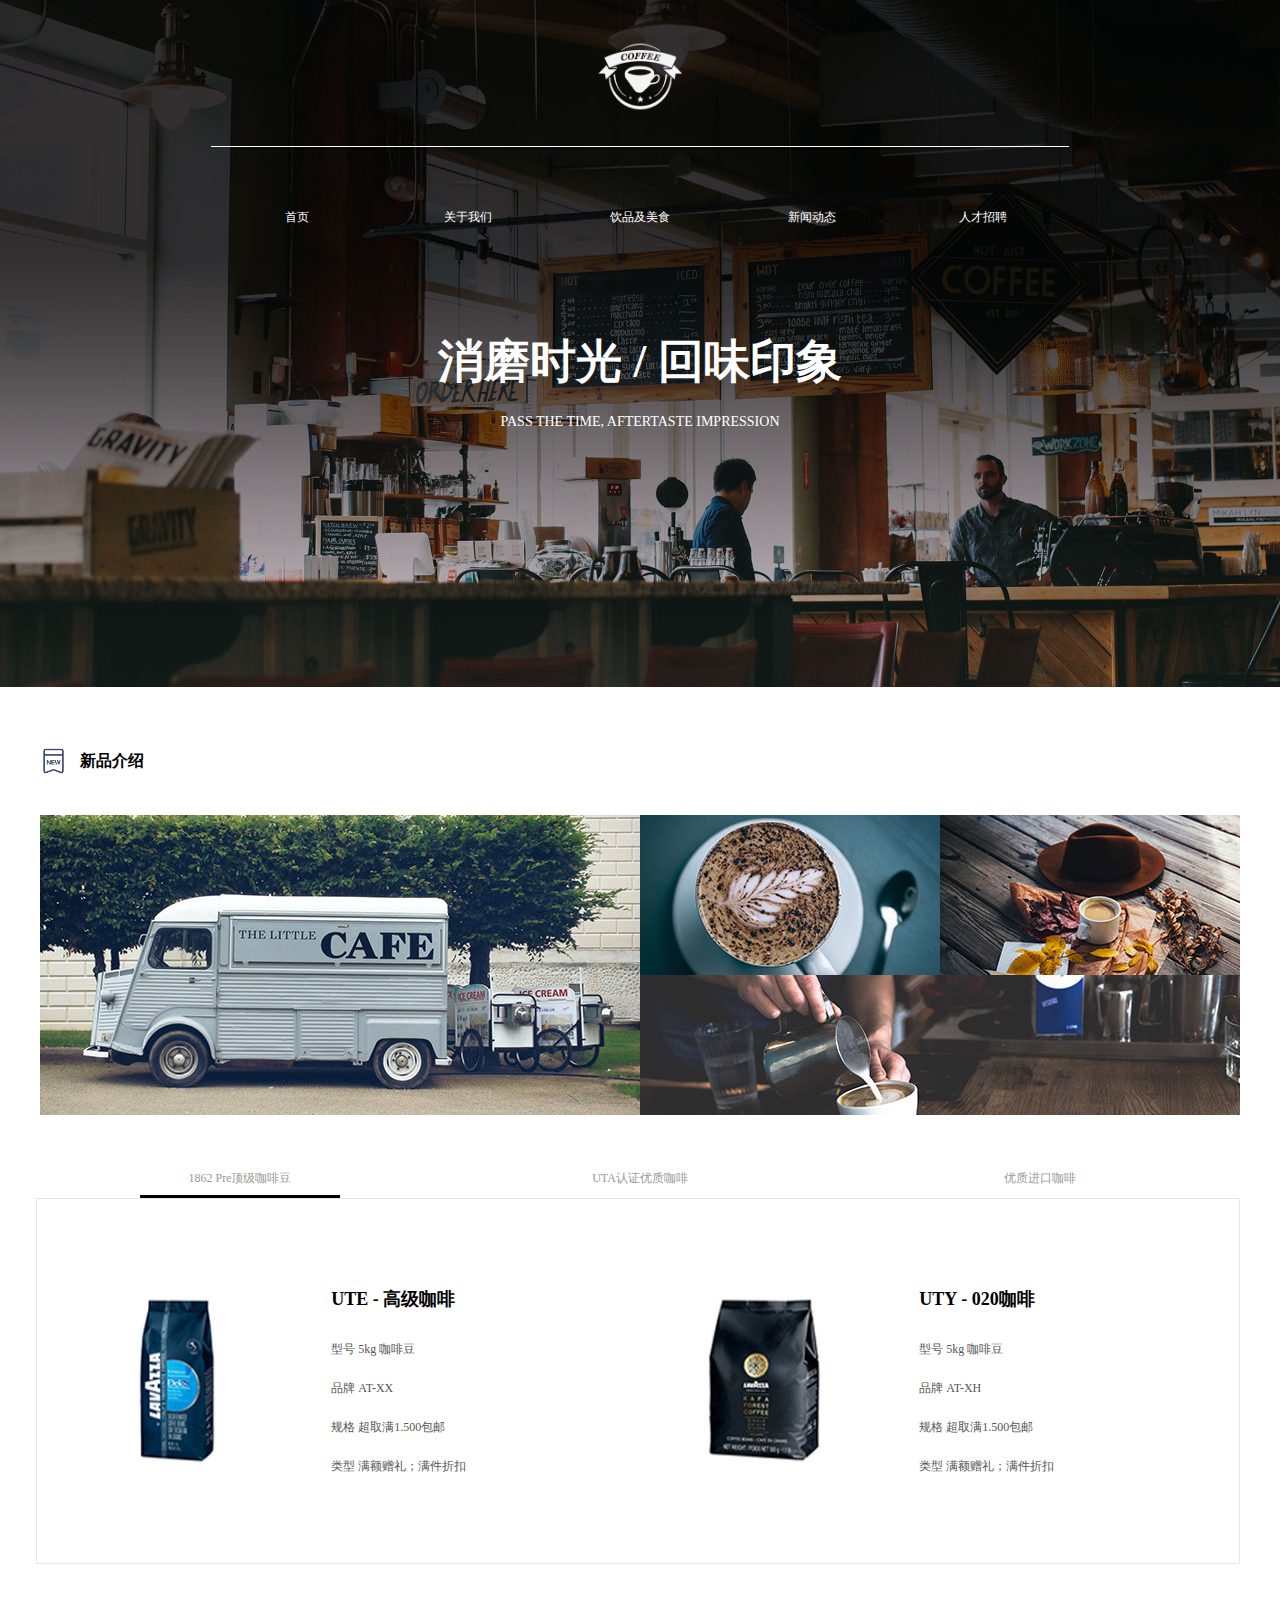
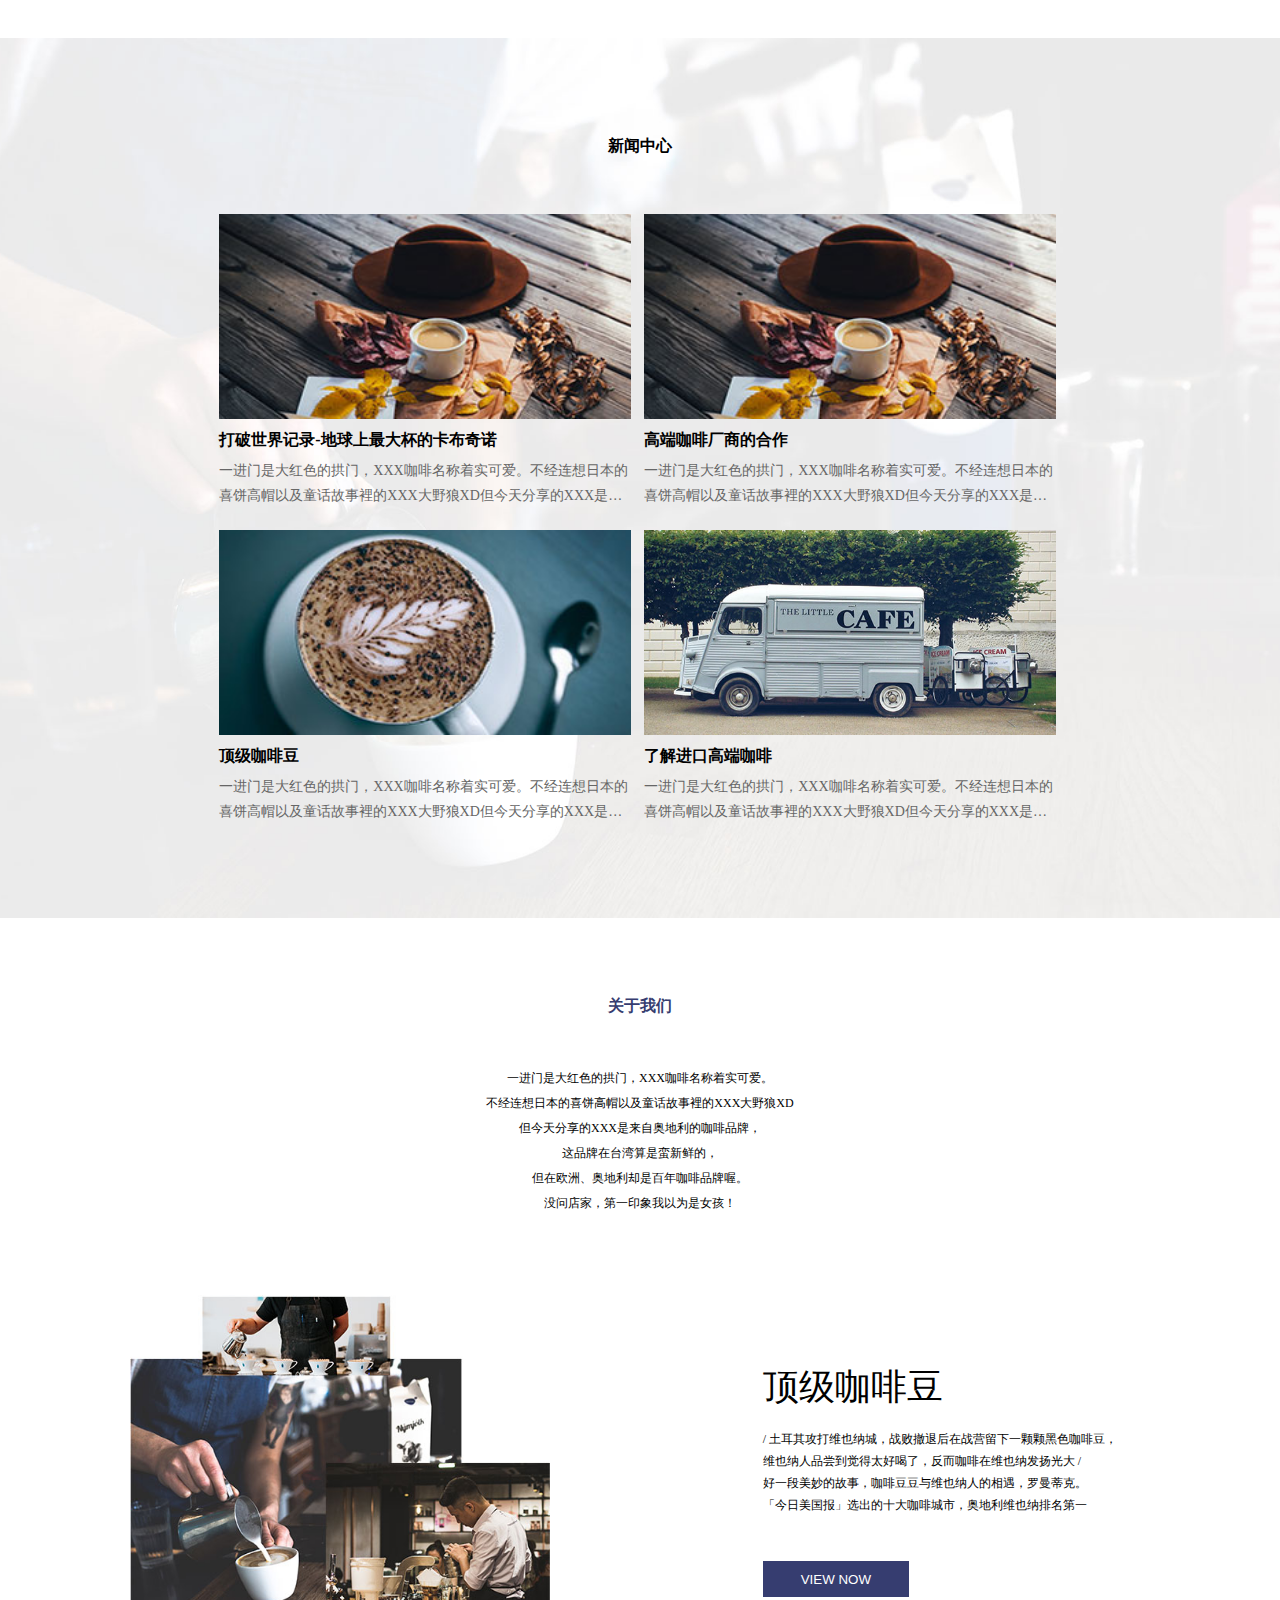
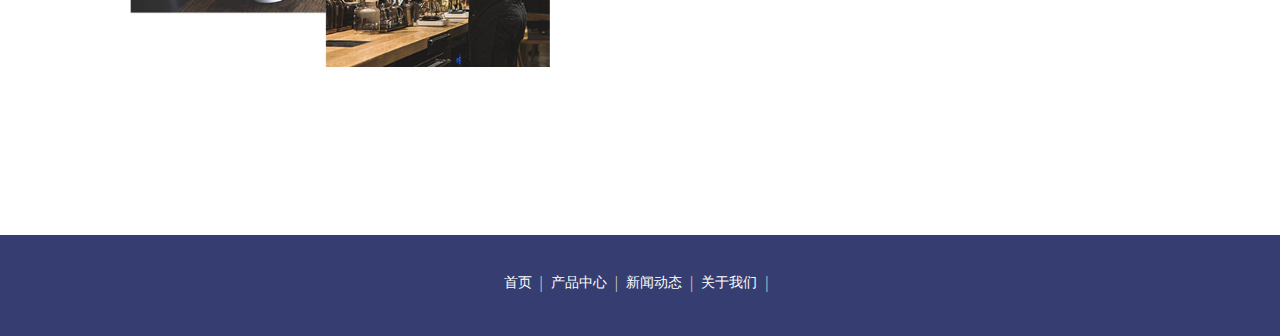
<file: demo.html>
<!DOCTYPE html>
<html lang="en">
<head>
    <meta charset="UTF-8">
    <meta name="viewport" content="width=device-width, initial-scale=1.0">
    <meta http-equiv="X-UA-Compatible" content="ie=edge">
    <link rel="stylesheet" href="./css/index.css">
    <link rel="stylesheet" href="./css/reset.css">
    <link rel="icon" href="./images/coffee.png" type="image/x-icon">
    <link rel="stylesheet" href="http://at.alicdn.com/t/font_843344_f24ece6k3d9.css">
    <title>首页</title>
</head>
<body>
    <!-- 背景照片 -->
    <div class="bg">
        <div class="container">
            <div class="bg-logo"><img class="moveLeft" src="./images/logo.png"></div>
            <div class="nav">
                <ul id="nav">
                    <li>
                        <a href="http://1551345930000011.qz.h5dou.com/index.html">首页</a>
                    </li>
                    <li>
                        <a href="http://1551345930000011.qz.h5dou.com/page1.html">关于我们</a>
                    </li>
                    <li>
                        <a href="http://1551345930000011.qz.h5dou.com/page2.html">饮品及美食</a>
                    </li>
                    <li>
                        <a href="http://1551345930000011.qz.h5dou.com/page3.html">新闻动态</a>
                    </li>
                    <li>
                        <a href="http://1551345930000011.qz.h5dou.com/page4.html">人才招聘</a>
                    </li>
                </ul>
            </div>
            <div class="bg-title moveLeft">
                <h1>消磨时光 / 回味印象</h1>
                <p>PASS THE TIME, AFTERTASTE IMPRESSION</p>
            </div>
        </div>
    </div>

    <!-- 新品介绍 -->
    <div class="newcoffee clearfix">
        <div class="container">
            <div class="intro">新品介绍</div>
            <div class="pics">
                <div class="left">
                    <img class="moveLeft" src="./images/item1.jpg">
                </div>
                <div class="right">
                    <div class="up">
                        <img class="moveUp" src="./images/item2.jpg">
                        <img class="moveLeft" src="./images/item3.jpg">
                    </div>
                    <div class="down">
                        <img class="moveUp" src="./images/item4.jpg">
                    </div>
                </div>
            </div>
            <div class="coffee">
                <div class="coffee-name">
                    <ul>
                        <li class="coffee-item">1862 Pre顶级咖啡豆<span class="active"></span></li>
                        <li class="coffee-item">UTA认证优质咖啡<span></span></li>
                        <li class="coffee-item">优质进口咖啡<span></span></li>
                    </ul>
                </div>
                <div class="coffee-detail">
                    <div class="item">
                        <div>
                            <div><img src="./images/1.jpg"></div>
                            <div class="detail">
                                <a href="javascript:;">UTE - 高级咖啡</a>
                                <p>型号 5kg 咖啡豆</p>
                                <p>品牌 AT-XX</p>
                                <P>规格 超取满1.500包邮</P>
                                <p>类型 满额赠礼；满件折扣</p>
                            </div>
                        </div>
                        <div>
                            <div><img src="./images/2.jpg"></div>
                            <div class="detail">
                                <a href="javascript:;">UTY - 020咖啡</a>
                                <p>型号 5kg 咖啡豆</p>
                                <p>品牌 AT-XH</p>
                                <P>规格 超取满1.500包邮</P>
                                <p>类型 满额赠礼；满件折扣</p>
                            </div>
                        </div>
                    </div>
                    <div class="item" style="opacity: 0">
                        <div>
                            <div><img src="./images/3.jpg"></div>
                            <div class="detail">
                                <a href="javascript:;">UTE - 高级咖啡</a>
                                <p>型号 5kg 咖啡豆</p>
                                <p>品牌 AT-XX</p>
                                <P>规格 超取满1.500包邮</P>
                                <p>类型 满额赠礼；满件折扣</p>
                            </div>
                        </div>
                        <div>
                            <div><img src="./images/4.jpg"></div>
                            <div class="detail">
                                <a href="javascript:;">UTY - 020咖啡</a>
                                <p>型号 5kg 咖啡豆</p>
                                <p>品牌 AT-XH</p>
                                <P>规格 超取满1.500包邮</P>
                                <p>类型 满额赠礼；满件折扣</p>
                            </div>
                        </div>
                    </div>
                    <div class="item" style="opacity: 0">
                        <div>
                            <div><img src="./images/5.jpg"></div>
                            <div class="detail">
                                <a href="javascript:;">UTE - 高级咖啡</a>
                                <p>型号 5kg 咖啡豆</p>
                                <p>品牌 AT-XX</p>
                                <P>规格 超取满1.500包邮</P>
                                <p>类型 满额赠礼；满件折扣</p>
                            </div>
                        </div>
                        <div>
                            <div><img src="./images/6.jpg"></div>
                            <div class="detail">
                                <a href="javascript:;">UTY - 020咖啡</a>
                                <p>型号 5kg 咖啡豆</p>
                                <p>品牌 AT-XH</p>
                                <P>规格 超取满1.500包邮</P>
                                <p>类型 满额赠礼；满件折扣</p>
                            </div>
                        </div>
                    </div>
                    
                </div>
            </div>
        </div>
    </div>

    <!-- 新闻 -->
    <div class="news">
        <div class="container">
            <div class="title">
                <i class="iconfont icon-yuedengyu"></i>
                新闻中心
                <i class="iconfont icon-yuedengyu"></i>
            </div>
            <div class="news-detail">
                <ul class="moveUp">
                    <li>
                        <img class="news-img" src="./images/item3.jpg">
                        <h3>打破世界记录-地球上最大杯的卡布奇诺</h3>
                        <p>一进门是大红色的拱门，XXX咖啡名称着实可爱。不经连想日本的喜饼高帽以及童话故事裡的XXX大野狼XD但今天分享的XXX是来自奥地利的咖啡品牌，这品牌在台湾算是蛮新鲜的，但在欧洲、奥地利却是百年咖啡品牌喔。没问店家，第一印象我以为是女孩！</p>
                    </li>
                    <li>
                        <img class="news-img" src="./images/item3.jpg">
                        <h3>高端咖啡厂商的合作</h3>
                        <p>一进门是大红色的拱门，XXX咖啡名称着实可爱。不经连想日本的喜饼高帽以及童话故事裡的XXX大野狼XD但今天分享的XXX是来自奥地利的咖啡品牌，这品牌在台湾算是蛮新鲜的，但在欧洲、奥地利却是百年咖啡品牌喔。没问店家，第一印象我以为是女孩！</p>
                    </li>
                    <li>
                        <img class="news-img" src="./images/item2.jpg">
                        <h3>顶级咖啡豆</h3>
                        <p>一进门是大红色的拱门，XXX咖啡名称着实可爱。不经连想日本的喜饼高帽以及童话故事裡的XXX大野狼XD但今天分享的XXX是来自奥地利的咖啡品牌，这品牌在台湾算是蛮新鲜的，但在欧洲、奥地利却是百年咖啡品牌喔。没问店家，第一印象我以为是女孩！</p>
                    </li>
                    <li>
                        <img class="news-img" src="./images/img07.jpg">
                        <h3>了解进口高端咖啡</h3>
                        <p>一进门是大红色的拱门，XXX咖啡名称着实可爱。不经连想日本的喜饼高帽以及童话故事裡的XXX大野狼XD但今天分享的XXX是来自奥地利的咖啡品牌，这品牌在台湾算是蛮新鲜的，但在欧洲、奥地利却是百年咖啡品牌喔。没问店家，第一印象我以为是女孩！</p>
                    </li>
                </ul>
            </div>
        </div>
    </div>

    <!-- 关于我们 -->
    <div class="aboutUs-title">
        <div class="container">
            <h3 id="aboutUs-h3">
                <i class="iconfont icon-yuedengyu"></i>
                &nbsp关于我们&nbsp
                <i class="iconfont icon-yuedengyu"></i>
            </h3>
            <p class="aboutUs-p">一进门是大红色的拱门，XXX咖啡名称着实可爱。</p>
            <p class="aboutUs-p">不经连想日本的喜饼高帽以及童话故事裡的XXX大野狼XD</p>
            <p class="aboutUs-p">但今天分享的XXX是来自奥地利的咖啡品牌，</p>
            <p class="aboutUs-p">这品牌在台湾算是蛮新鲜的，</p>
            <p class="aboutUs-p">但在欧洲、奥地利却是百年咖啡品牌喔。</p>
            <p class="aboutUs-p">没问店家，第一印象我以为是女孩！</p>
        </div>
    </div>


    <!-- 顶级咖啡 -->
    <div class="topCoffee">
        <div class="container">
            <ul>
                <li><img class="moveLeft" src="./images/img14.jpg"></li>
                <li>
                    <div class="moveLeft">
                        <h3>顶级咖啡豆</h3>
                        <p>/ 土耳其攻打维也纳城，战败撤退后在战营留下一颗颗黑色咖啡豆，</p>
                        <p>维也纳人品尝到觉得太好喝了，反而咖啡在维也纳发扬光大 /</p>
                        <p>好一段美妙的故事，咖啡豆豆与维也纳人的相遇，罗曼蒂克。</p>
                        <p>「今日美国报」选出的十大咖啡城市，奥地利维也纳排名第一</p>
                        <button>VIEW NOW</button>
                    </div>
                </li>
            </ul>
        </div>
    </div>

    <div class="footer">
        <div class="container">
            <ul>
                <li></li><a href="javascript:;">首页</a><span>|</span></li>
                <li></li><a href="javascript:;">产品中心</a><span>|</span></li>
                <li></li><a href="javascript:;">新闻动态</a><span>|</span></li>
                <li></li><a href="javascript:;">关于我们</a><span>|</span></li>
            </ul>
        </div>
    </div>

    <script src="http://code.jquery.com/jquery-3.3.1.min.js"></script>
    <script src="./js/index.js"></script>
</body>
</html>
</file>
<file: css/index.css>
.clearfix::after {
    content: "";
    display: block;
    clear: both;
}
/* 背景 */
.bg {
    background: url('../images/bg4.jpg') no-repeat;
    width: 100%;
    height: 686.75px;
    background-size: cover;
    background-position: center center;
}
.bg .container {
    width: 67%;
    margin: 0 auto 80px;
    padding-top: 40px;
    text-align: center;
}
.bg .container .bg-logo {
    padding-bottom: 30px;
    border-bottom: 1px solid #fff;
}
.bg .container img {
    width: 10%;
}
.moveLeft {
    animation-name: logoMove;
    animation-duration: 1s;
    animation-delay: 0.3s;
}
.moveUp {
    animation-name: imgMove;
    animation-duration: 1s;
    animation-delay: 0.3s;
}
.bg .container .nav ul {
    display: flex;
    justify-content: space-around;
    margin-top: 20px;
    transform: translateX(-100%);
    /* animation-name: navMove;
    animation-duration: 1s; */
}
/* @keyframes navMove {
    0% {
        transform: translateX(-100%);
        opacity: 0;
    }
    100% {
        transform: translateX(0);
        opacity: 1;
    }
} */
@keyframes logoMove {
    0% {
        transform: perspective(400px) rotate3d(0, 1, 0, 90deg);
        animation-timing-function: ease-in;
        opacity: 0;
    }
    40% {
        transform: perspective(400px) rotate3d(0, 1, 0, -20deg);
        animation-timing-function: ease-in;
    }
    60% {
        transform: perspective(400px) rotate3d(0, 1, 0, 10deg);
        opacity: 1;
    }
    80% {
        transform: perspective(400px) rotate3d(0, 1, 0, -5deg);
    }
    100% {
        transform: perspective(400px);
        opacity: 1;
    }
}
@keyframes imgMove {
    0% {
        transform: perspective(400px) rotate3d(1, 0, 0, 90deg);
        animation-timing-function: ease-in;
        opacity: 0;
    }
    40% {
        transform: perspective(400px) rotate3d(1, 0, 0, -20deg);
        animation-timing-function: ease-in;
    }
    60% {
        transform: perspective(400px) rotate3d(1, 0, 0, 10deg);
        opacity: 1;
    }
    80% {
        transform: perspective(400px) rotate3d(1, 0, 0, -5deg);
    }
    100% {
        transform: perspective(400px);
        opacity: 1;
    }
}
.bg .container .nav ul li {
    height: 100px;
    width: 20%;
    line-height: 100px;
}
.bg .container .nav ul li a {
    display: block;
    width: 100%;
    color: #fff;
    text-decoration: none;
    font-size: 12px;
}
.bg .container .bg-title {
    margin-top: 72.5px;
    color: #fff;
    font-family: "微软雅黑", 'Microsoft YaHei';
    user-select: none;
}
.bg .container .bg-title h1 {
    font-size: 46px;
    font-weight: 900;
}
.bg .container .bg-title p {
    font-size: 14px;
    padding: 30px;
}

/* 新品介绍 */
.newcoffee {
    width: 100%;
}
.newcoffee .container {
    width: 1200px;
    margin: 0 auto;
}
.newcoffee .container .intro {
    background: url('../images/icon01.png') no-repeat;
    background-size: 27px 28px; 
    height: 28px;
    line-height: 28px;
    margin: 60px 0 40px;
    font-weight: bold;
    text-indent: 40px;
    font-family: "微软雅黑", 'Microsoft YaHei';
    transform: translateX(-100%);
}
.newcoffee .container .pics {
    display: flex;
    margin-bottom: 40px;
}
.newcoffee .container .pics .right {
    flex-direction: column;
}
.newcoffee .container .pics .right .up {
    display: flex;
    justify-content: space-evenly;
}
.newcoffee .container .coffee {
    transform: translateX(-100%);
}
.newcoffee .container .coffee .coffee-name ul {
    display: flex;
    justify-content: space-around;
    color: rgb(153, 153, 153);
    font-size: 12px;
    height: 40px;
    line-height: 40px;
    user-select: none;
}
.newcoffee .container .coffee .coffee-name ul li {
    position: relative;
    width: 33.3%;
    text-align: center;
}
.newcoffee .container .coffee .coffee-name ul li .active {
    position: absolute;
    bottom: 0;
    left: 50%;
    width: 50%;
    transform: translateX(-50%);
    border-bottom: 3px solid #000;
}
.newcoffee .container .coffee .coffee-detail {
    position: relative;
}

.newcoffee .container .coffee .item {
    position: absolute;
    right: 0;
    top: 0;
    width: calc(100% - 24px);
    display: flex;
    padding: 72px 13px;
    height: 220px;
    border: 1px solid #e6e6e6;
    user-select: none;
}
.newcoffee .container .coffee .item a {
    display: block;
    height: 34px;
    margin-top: 19px;
    font-size: 18px;
    font-weight: bold;
    text-decoration: none;
    color: #000;
}
.newcoffee .container .coffee .item p {
    font-size: 12px;
    color: #565656;
    margin: 19px 0;
    height: 20px;
}
.newcoffee .container .coffee .item>div {
    display: flex;
    width: 50%;
}
.newcoffee .container .coffee .item div>div {
    width: 43.5%;
    margin-right: 25.6px;
}
.newcoffee .container .coffee .item img {
    margin-top: 12px;
    height: 196px;
    width: 100%;
    height: 196px;
}
.newcoffee .container .coffee .item div:nth-child(1):hover img,
.newcoffee .container .coffee .item div:nth-child(2):hover img {
    transform: scale(1.1);
}
/* 新闻中心 */
.news {
    width: 100%;
    margin-top: 440px;
    background: url(../images/bg7.jpg) no-repeat;
    background-size: cover; 
    background-position: center;
    height: 880px;
}
.news .container {
    padding: 0 16.8%;
}
.news .container .title {
    padding: 100px 0 60px;
    font-family: 微软雅黑, 'Microsoft YaHei';
    font-weight: bold;
    text-align: center;
    width: 100%;
}
.news .container .news-detail ul {
    display: flex;
    flex-direction: row;
    flex-wrap: wrap;
    width: 100%;
}
.news .container .news-detail ul li {
    width: 48.5%;
    padding: 0 1% 2% 0.5%;
}
.news .container .news-detail ul li img {
    height: 205px;
    width: 100%;
}
.news .container .news-detail ul li h3 {
    font-weight: bold;
    margin: 10px 0;
}
.news .container .news-detail ul li p {
    text-overflow: ellipsis;
    -webkit-line-clamp: 2;
    overflow: hidden;
    -webkit-box-orient: vertical;
    display: -webkit-box;
    color: #666;
    font-size: 14px;
    height: 50px;
    line-height: 25px;
    margin: 5px 0 5px;
}
/* 关于我们 */
.aboutUs-title .container {
    width: 100%;
    text-align: center;
    margin: 80px 0;
}
.aboutUs-title .container h3 {
    font-weight: bold;
    color: #363d70;
    margin-bottom: 58px;
    transform: translateX(-100%);
}
.aboutUs-title .container p {
    margin: 13px 0;
    font-size: 12px;
    transform: translateX(-100%);
}
/* 顶级咖啡 */
.topCoffee {
    width: 100%;
}
.topCoffee .container {
    max-width: 1200px;
    margin: 0 auto 161px;
}
.topCoffee .container ul {
    display: flex;
}
.topCoffee .container ul li {
    width: 50%;
}
.topCoffee .container ul li:nth-child(2) {
    display: flex;
    justify-content: center;
}
.topCoffee .container ul li img {
    display: block;
    width: 432px;
    margin: 0 auto;
}
.topCoffee .container ul li h3 {
    padding: 80px 0 18px;
    font-size: 36px;
}
.topCoffee .container ul li p {
    font-size: 12px;
    margin: 10px 0;
}
.topCoffee .container ul li button {
    width: 146px;
    height: 36px;
    line-height: 36px;
    text-align: center;
    background-color: #363d70;
    border: none;
    color: #fff;
    margin-top: 40px;
}

.footer .container {
    width: 100%;
    background-color: #363d70;
    height: 101px;
}
.footer .container ul {
    display: flex;
    justify-content: center;
    padding: 40px 0;
    height: 16px;
}
.footer .container ul a {
    font-size: 14px;
    color: #fff;
    text-decoration: none;
    line-height: 16px;
}
.footer .container ul span {
    color: #ccc;
    padding: 0 8px;
}

@media screen and (max-width: 1200px){
    .bg .container {
        width: 100%;
    }
    .newcoffee .container {
        width: 100%;
        height: 200%;
    }
    .newcoffee .container .pics {
        flex-direction: column;
    }
    .newcoffee .container .pics .left img {
        width: 100%;
        height: 100%;
    }
    .newcoffee .container .pics img {
        display: block;
        width: 100%;
        height: 200%;
    }
    /* 关于我们 */
    .aboutUs-title .container {
        margin-top: 20px;
    }
    /* 顶级咖啡 */
    .topCoffee .container ul {
        flex-direction: column;
    }
    .topCoffee .container ul li {
        width: 100%;
    }
    .topCoffee .container ul li img {
        width: 70%;
    }
}
@media screen and (max-width: 768px){
    .bg {
        height: 450px;
        background-size: 100%;
        margin-top: -15px;
    }
    .bg .container .nav ul {
        margin-top: 0;
    }
    .bg .container .bg-title {
        margin-top: 50px;
    }
    .bg .container .bg-title p {
        padding-top: 10px;
    }
    .newcoffee .container {
        width: 100%;
        height: 200%;
    }
    .newcoffee .container .intro {
        margin: 20px 15px;
    }
    .newcoffee .container .pics {
        margin: 0 15px;
    }
    .newcoffee .container .coffee .item {
        flex-direction: column;
        padding: 38.6px 11px;
        height: 283px;
    }
    .newcoffee .container .coffee .coffee-name ul {
        height: 60px;
        line-height: 60px;
        margin-top: 40px;
    }
    .newcoffee .container .coffee .item img {
        width: 158px;
        height: 112px;
        margin: 0 25%;
    }
    .newcoffee .container .coffee .item .detail a {
        font-size: 14px;
        margin: 0;
        height: 22px;
    }
    .newcoffee .container .coffee .item .detail p {
        margin: 2px 0;
    }
    .newcoffee .container .coffee .item>div {
        justify-content: center;
        margin-bottom: 20px;
        width: 100%;
    }
    .newcoffee .container .coffee .item .detail {
        margin-left: 40px;
    }
    .newcoffee .container .coffee .coffee-detail {
        margin: 0 15px;
    }
    /* 新闻中心 */
    .news {
        margin-top: 380px;
        height: 100%;
        padding-bottom: 10px;
    }
    .news .container .title {
        padding: 25px 0 8px;
    }
    .news .container {
        padding: 0 3%;
    }
    .news .container .news-detail ul li {
        width: 100%;
        height: 25%;
    }
    .news .container .news-detail ul li img {
        height: 82%;
    }
}
@media screen and (max-width: 766px){
    .bg {
        height: 364px;
    }
    .bg .container .nav {
        display: none;
    }
    .bg .container .bg-title {
        margin-top: 84px;
    }
    
}
</file>
